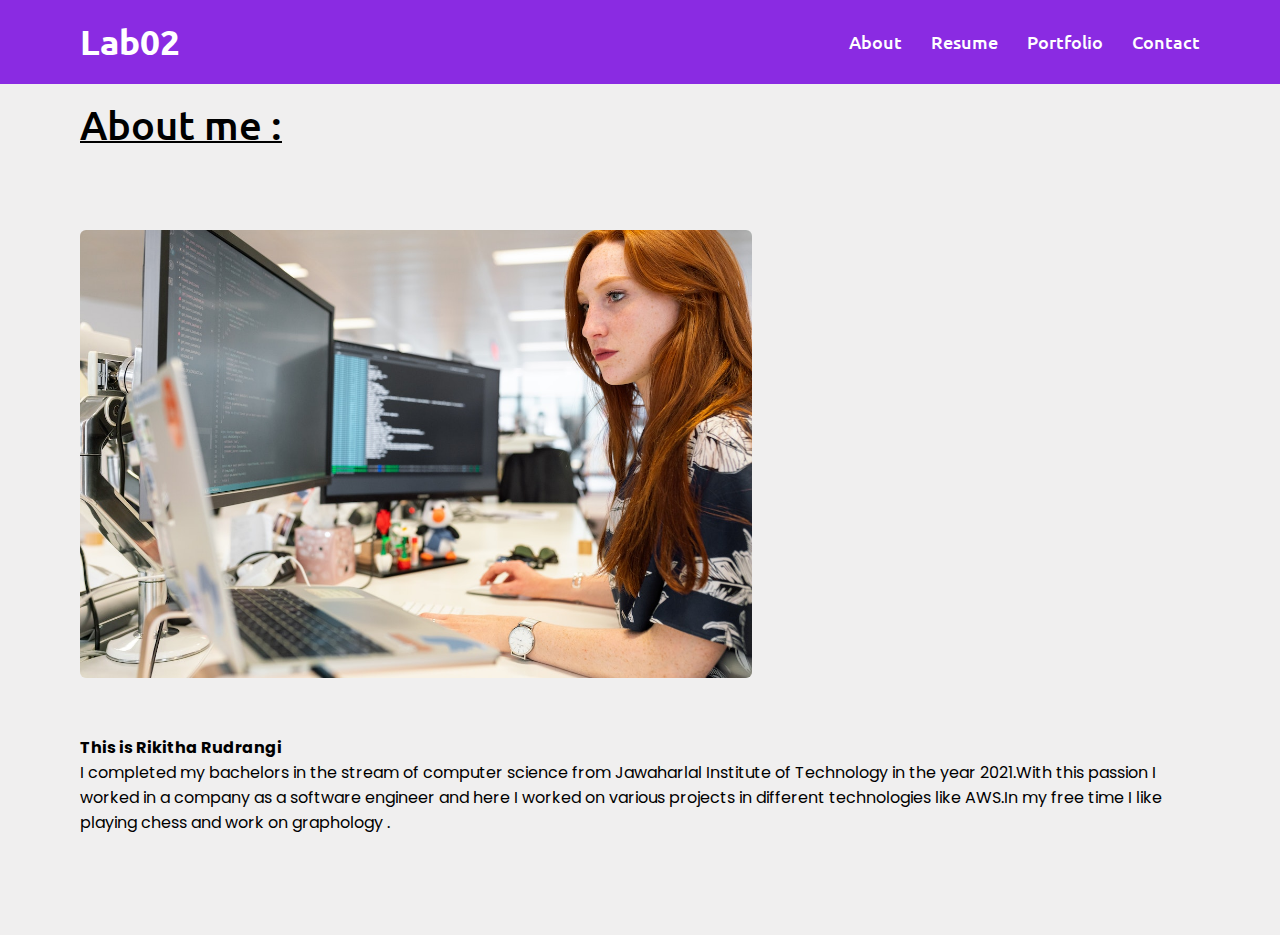
<file: index.html>
<!DOCTYPE html>
<html lang="en">
<head>
    <meta charset="UTF-8">
    <meta name="viewport" content="width=device-width, initial-scale=1.0">
    <title>HW_01</title>
    <link rel="stylesheet" href="style.css">
</head>
<body>


    <!-- Sticky navbar section start -->

    <nav class="navigation_purple">
        <div class="full_screen">
            <div class="Main_logo"><a href="#">Lab02</a></div>
            <ul class="hover_orange">
                <li><a href="#about" class="menu-btn">About</a></li>
                <li><a href="./resume.html" class="menu-btn">Resume</a></li>
                <li><a href="./portfolio.html" class="menu-btn">Portfolio</a></li>
                <li><a href="./contact.html" class="menu-btn">Contact</a></li>
            </ul>
            
        </div>
    </nav>


    <!-- about me section start -->
    <section class="about_me_rikitha" id="about">
        <div class="full_screen">
            <h2 class="title">About me :</h2>
            <div class="about-content">
                <div class="column left">
                    <img src="images/medium.jpg" alt="profile"">
                </div>
                <div class="center" style="padding-top:50px;;">
                    <div class="text" style="font-weight: bold;">This is Rikitha Rudrangi</div>
                    <p>I completed my bachelors in the stream of computer science from Jawaharlal Institute of Technology in the year 2021.With this passion I worked in a company as a software engineer and here I worked on various projects in different technologies like AWS.In my free time I like playing chess and work on graphology .  </p>
                </div>
            </div>
        </div>
    </section>
</body>
</html>
</file>
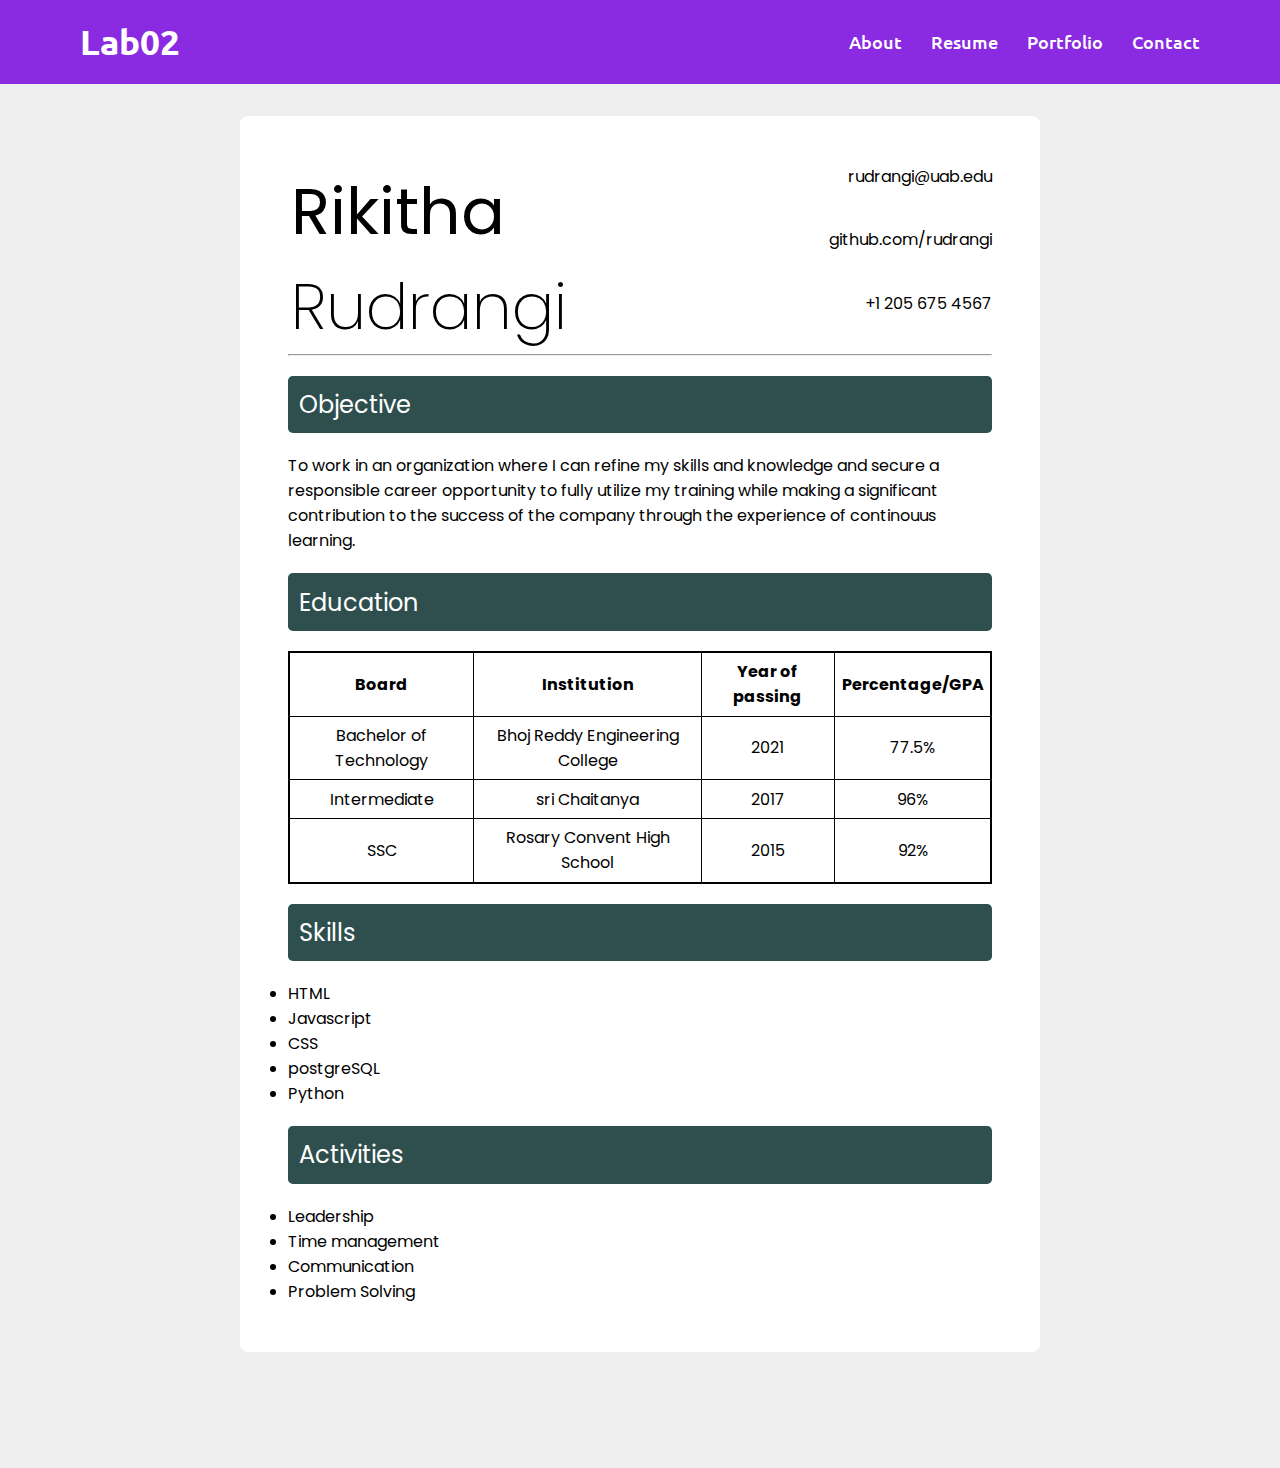
<file: resume.html>
<!DOCTYPE html>
<html lang="en">
  <head>
    <meta charset="UTF-8" />
    <meta name="viewport" content="width=device-width, initial-scale=1.0" />
    <meta http-equiv="X-UA-Compatible" content="ie=edge" />

    <!-- Style -->
    <link rel="stylesheet" href="./style.css" />

    <!-- Google Fonts -->
    <link
      href="https://fonts.googleapis.com/css?family=Poppins:200,300,400,500,700,800,900&display=swap"
      rel="stylesheet"
    />

    <title>Lab02</title>
  </head>
  <body>

     <!-- Sticky navbar section start -->

     <nav class="navigation_purple">
      <div class="full_screen">
          <div class="Main_logo"><a href="#">Lab02</a></div>
          <ul class="hover_orange">
              <li><a href="#about" class="menu-btn">About</a></li>
              <li><a href="./resume.html" class="menu-btn">Resume</a></li>
              <li><a href="./portfolio.html" class="menu-btn">Portfolio</a></li>
              <li><a href="./contact.html" class="menu-btn">Contact</a></li>
          </ul>
          
      </div>
  </nav>

   <!-- Resume section start -->

  <section>
    <div class="resume_sec">
      <div class="resume_sec_header">
        <div class="resume_sec_left">
          <div class="name">
            <h1 class="first-name">Rikitha</h1>
            <h1 class="last-name">Rudrangi</h1>
          </div>
        </div>
        <div class="resume_sec_right">
          <div class="email_id">
            <p>rudrangi@uab.edu</p>
            
          </div>
          <div class="github_profile">
            <p>github.com/rudrangi</p>
          </div>
          <div class="phone_number">
            <p>+1 205 675 4567</p>
            
          </div>
        </div>
      </div>
      <hr />
      <div>
        <div class="head_back">
          <h2>Objective</h2>
        </div>
        <p>
          To work in an organization where I can refine my skills and knowledge and secure a responsible career opportunity to fully utilize my training while making a significant contribution to the success of the company through the experience of continouus learning.
        </p>
      </div>
      <div>
        <div class="head_back">
          <h2>Education</h2>
        </div>

        <table>
          <tr>
            <th>Board</th>
            <th>Institution</th>
            <th>Year of passing</th>
            <th>Percentage/GPA</th>
          </tr>
          <tr>
            <td>Bachelor of Technology</td>
            <td>Bhoj Reddy Engineering College</td>
            <td>2021</td>
            <td>77.5%</td>
          </tr>
          <tr>
            <td>Intermediate</td>
            <td>sri Chaitanya</td>
            <td>2017</td>
            <td>96%</td>
          </tr>
          <tr>
            <td>SSC</td>
            <td>Rosary Convent High School</td>
            <td>2015</td>
            <td>92%</td>
          </tr>
        </table>
      </div>
      <div>
          <div class="head_back">
               
                <h2>Skills</h2>
          </div>

        <ul>
          <li>HTML</li>
          <li>Javascript</li>
          <li>CSS</li>
          <li>postgreSQL</li>
          <li>Python</li>
        </ul>
      </div>
      <div>
        <div class="head_back">
         
          <h2>Activities</h2>
        </div>

        <p>
          <ul>
            <li>Leadership</li>
            <li>Time management</li>
            <li>Communication</li>
            <li>Problem Solving</li>

          </ul>
        </p>
      </div>
    </div>
  </section>
    
  </body>
</html>
</file>
<file: style.css>
/*  import google fonts */
@import url('https://fonts.googleapis.com/css2?family=Poppins:wght@400;500;600;700&family=Ubuntu:wght@400;500;700&display=swap');

*{
    margin: 0;
    padding: 0;
    box-sizing: border-box;
    text-decoration: none;
}
/* General styles applied to all html pages */
section{
    padding: 100px 0;
}
.full_screen{
    max-width: 1300px;
    padding: 0 80px;
    margin: auto;
}

section .title{
    position: relative;
    text-align: center;
    font-size: 40px;
    font-weight: 500;
    margin-bottom: 60px;
    padding-bottom: 20px;
    font-family: 'Ubuntu', sans-serif;
    text-decoration: underline;
    text-decoration-thickness: 2px;
}
/* navbar styling */
.navigation_purple{
    position: fixed;
    width: 100%;
    z-index: 999;
    padding: 20px 0;
    font-family: 'Ubuntu', sans-serif;
    transition: all 0.3s ease;
    background:#8A2BE2;
}
.navigation_purple.sticky{
    padding: 15px 0;
    background: #E9967A;
}
.navigation_purple .full_screen{
    display: flex;
    align-items: center;
    justify-content: space-between;
}
.navigation_purple .Main_logo a{
    color: #fff;
    font-size: 35px;
    font-weight: 600;
}
.navigation_purple .hover_orange li{
    list-style: none;
    display: inline-block;
}
.navigation_purple .hover_orange li a{
    display: block;
    color: #fff;
    font-size: 18px;
    font-weight: 500;
    margin-left: 25px;
    transition: color 0.3s ease;
}
.navigation_purple .hover_orange li a:hover{
    color: #E9967A;
}

/* about section styling */

.about_me_rikitha .about-content .left img{
    height:60%;
    width: 60%;
    object-fit: cover;
    border-radius: 6px;
}
.about_me_rikitha .about-content .right{
    width: 55%;
}
.about_me_rikitha .about-content .right .text{
    font-size: 25px;
    font-weight: 600;
    margin-bottom: 10px;
}
.about_me_rikitha .about-content .right p{
    text-align: justify;
}

/*Resume section Styling*/

body {
    margin: 0;
    padding: 0;
    background: rgb(240, 239, 239);
    font-family: "Poppins", sans-serif;
  }
  
  h2 {
    margin: 0;
    font-weight: 400;
    display: inline-block;
  }
  
  .resume_sec {
    background: #fff;
    width: 50rem;
    padding: 3rem;
    margin: 1rem auto;
    border-radius: 0.5rem;
  }
  
  .resume_sec_header {
    display: grid;
    grid-template-columns: 40% 60%;
  }
  
  .resume_sec_left {
    display: grid;
    justify-items: center;
    align-items: center;
    font-size: 2rem;
  }
  
  .first-name {
    font-weight: 400;
    margin: 0;
  }
  .last-name {
    font-weight: 200;
    margin: 0;
  }
  
  .resume_sec_right {
    width: 100%;
    display: grid;
    justify-items: end;
  }
  
  .head_back {
    background: #2F4F4F;
    color: #fff;
    padding: 0.7rem;
    margin-top: 20px;
    margin-bottom: 20px;
    border-radius: 0.3rem;
  }
  
  table {
    border: 2px solid #000;
    margin: 1rem 0 1rem 0;
    width: 100%;
    text-align: center;
    border-collapse: collapse;
  }
  
  td,
  th {
    border: 1px solid #000;
    padding: 0.4rem;
  }
  

  /* contact section styling */

.contact_me .contact-data .column{
    width: calc(50% - 30px);
}
.contact_me .contact-data .text{
    font-size: 20px;
    font-weight: 600;
    margin-bottom: 10px;
}
.contact_me .contact-data .left p{
    text-align: justify;
}
.contact_me .contact-data .left .icons_left{
    margin: 10px 0;
}
.contact_me .contact-data .row{
    display: flex;
    height: 65px;
    align-items: center;
}
.contact_me .contact-data .row .info{
    margin-left: 30px;
}
.contact_me .contact-data .row i{
    font-size: 25px;
    color: crimson;
}

.contact_me .right form .input,
.contact_me .right form .input_field .input{
    height: 45px;
    width: 100%;
    margin-bottom: 15px;
}
.contact_me .right form .textarea{
    height: 80px;
    width: 100%;
}

.contact_me .right form .input input,
.contact_me .right form .textarea textarea{
    height: 100%;
    width: 100%;
    border: 1px solid lightgrey;
    border-radius: 6px;
    outline: none;
    padding: 0 15px;
    font-size: 17px;
    font-family: 'Poppins', sans-serif;
    transition: all 0.3s ease;
}
.contact_me .right form .textarea textarea{
  padding-top: 10px;
  resize: none;
}
.right form .button-area-crimson button{
  color: #fff;
  display: block;
  width: 160px!important;
  height: 45px;
  outline: none;
  font-size: 18px;
  font-weight: 500;
  border-radius: 6px;
  cursor: pointer;
  flex-wrap: nowrap;
  background: crimson;
  border: 2px solid crimson;
  transition: all 0.3s ease;
}

/* portfolio section styling */

.portfolio_section .portfolio-section-content .left img{
  height: 300px;
  width: 300px;
  object-fit: cover;
  border-radius: 6px;
}
.portfolio_section .portfolio-section-content .center img{
  height: 300px;
  width: 300px;
  object-fit: cover;
  border-radius: 6px;
}
.portfolio_section .portfolio-section-content .right img{
  height: 300px;
  width: 300px;
  object-fit: cover;
  border-radius: 6px;
}
.portfolio_section .portfolio-section-content .column{
  border: 1px solid #F0EFEF
}
.portfolio_section .portfolio-section-content .portfolio-section-table{
  border: 2px solid #F0EFEF;
}
</file>
